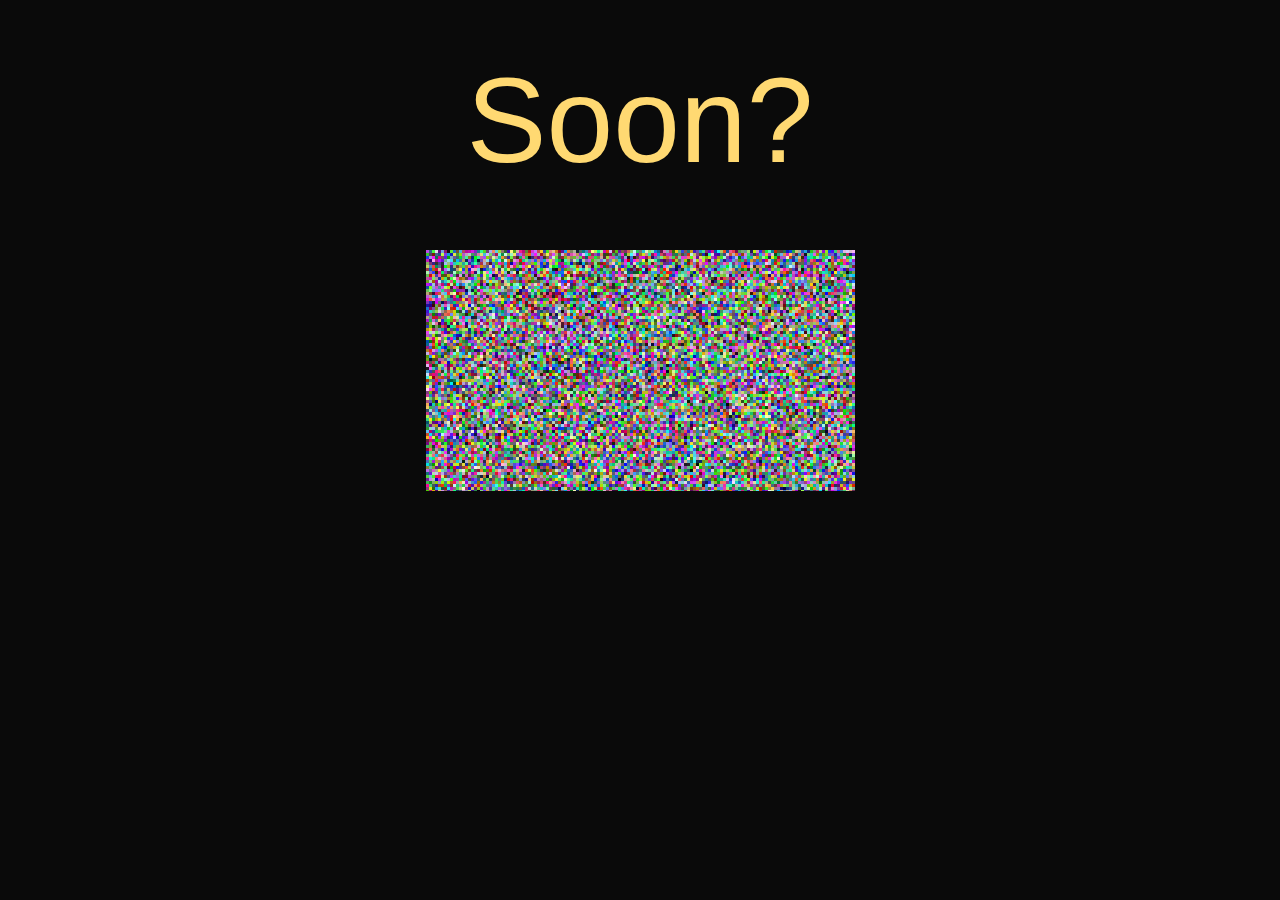
<file: index.html>
<!DOCTYPE html>
<html lang="en">
<head>
    <meta charset="UTF-8">
    <meta name="viewport" content="width=device-width, initial-scale=1.0">
    <title>Canvas of Babel</title>
    <link rel="stylesheet" href="style.css">
</head>
<body>
    <div id="container2">
        <p id="soon">Soon?</p>
    </div>
    <script defer src="index.js"></script>


    <div id="container">
        <canvas id="canvas"></canvas>
    </div>
    
</body>
</html>
</file>
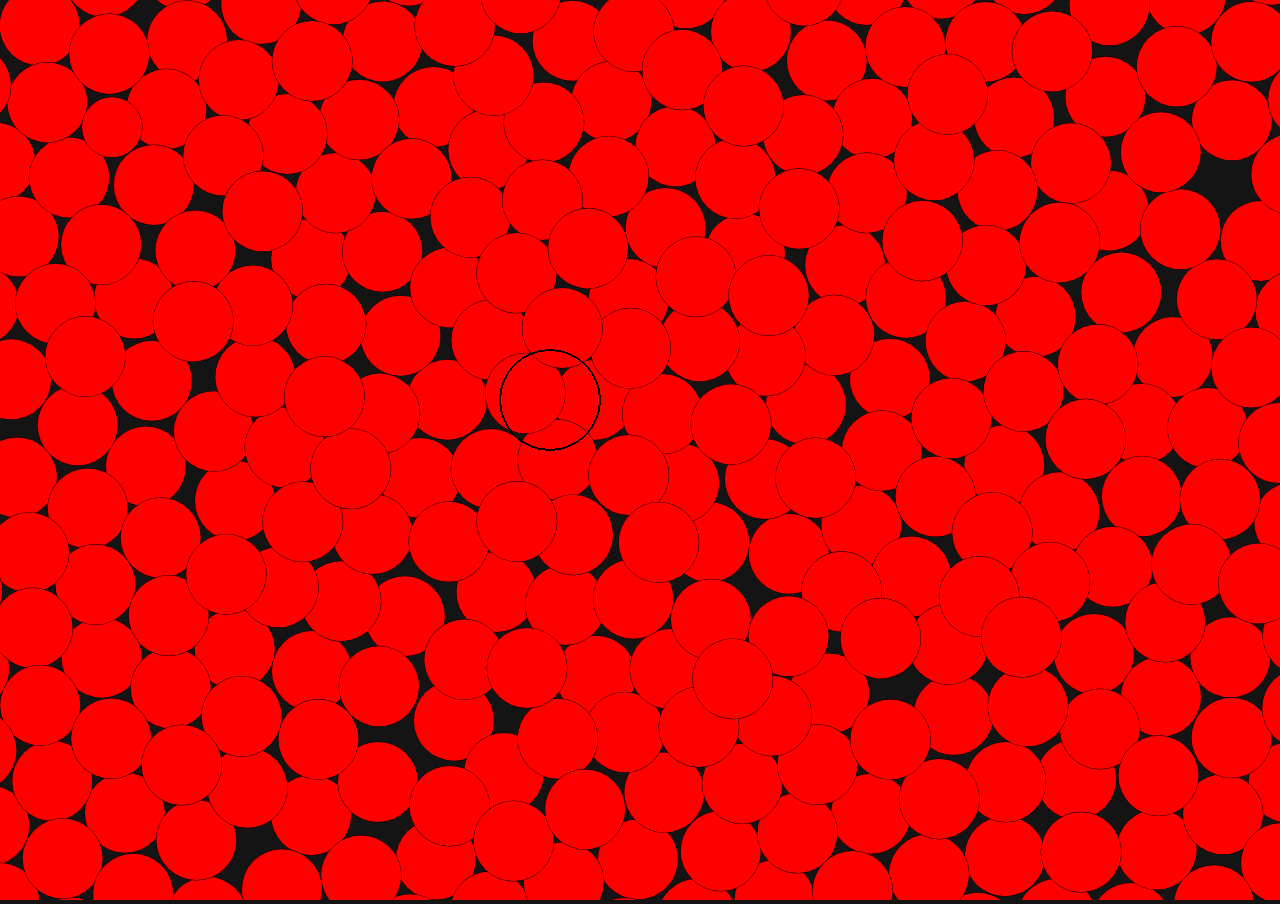
<file: test/index.html>
<!DOCTYPE html>
<html lang="en">
<head>
    <meta charset="UTF-8">
    <meta name="viewport" content="width=device-width, initial-scale=1.0">
    <title>Document</title>
    <link rel="stylesheet" href="style.css">
</head>
<body>
    <script defer src="index.js"></script>
    <canvas></canvas>
</body>
</html>
</file>
<file: style.css>
body{
    background-color: rgb(10, 10, 10);
    margin: 0;
}

canvas{
    
}

#container{
    display: flex;
    position: relative;
    
    justify-content: center;
    align-items: center;
    top: 250px;
}

#container2{
    display: flex;
    position: relative;
    
    justify-content: center;
    align-items: center;
    top: 120px;
}

#soon{
    margin: auto;
    position: absolute;

    font-size: 120px;
    font-family: Arial, Helvetica, sans-serif;
    color: rgb(255, 217, 114);
}
</file>
<file: test/style.css>
body{
    background-color: rgb(20, 20, 20);
    overflow: hidden;
    margin: 0;
}
</file>
